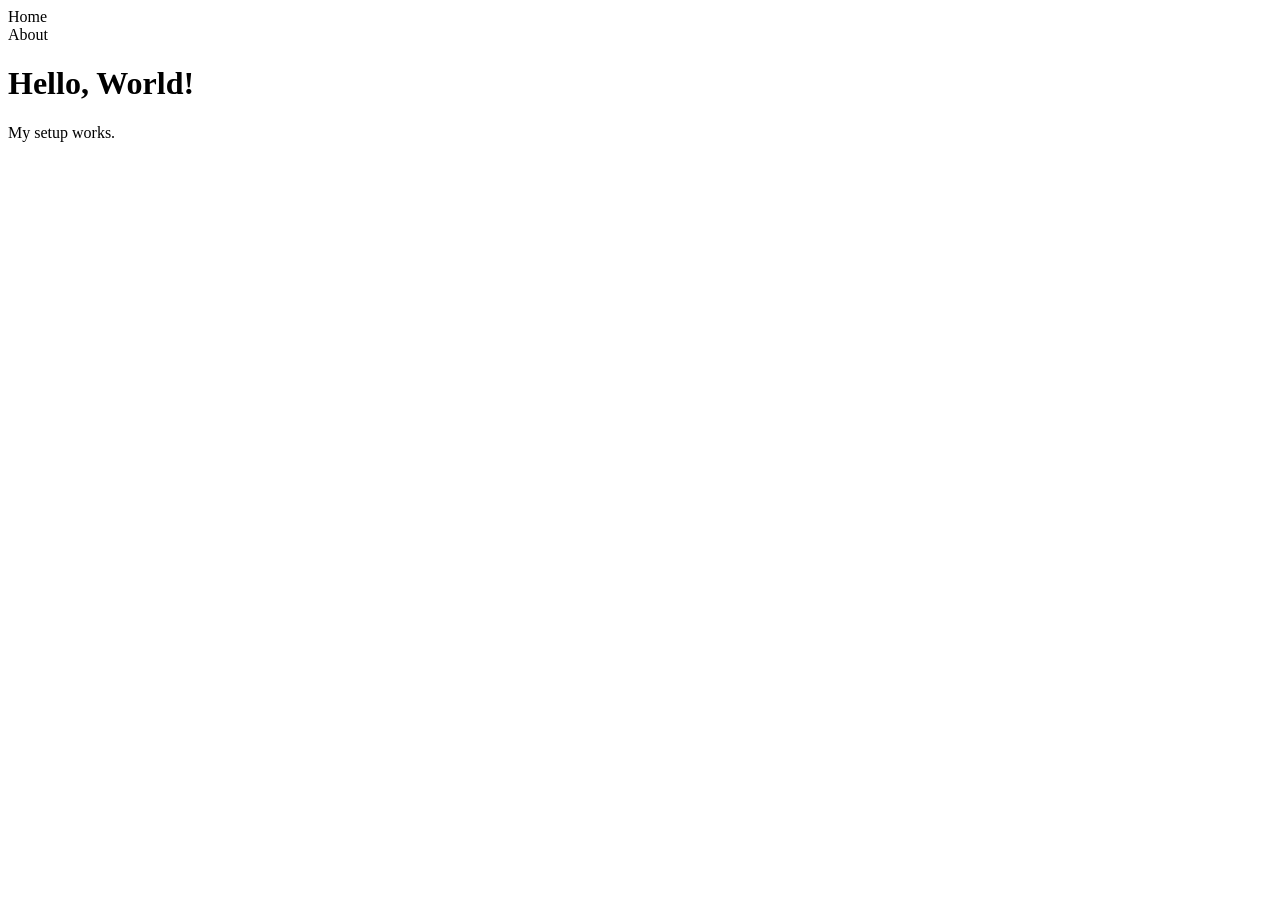
<file: practice/index.html>
<!DOCTYPE html>
<html lang="en">
      <head>
         <meta charset="UTF-8" />
      <title>Setup Test</title>
  </head>
  <body>
    <header>
        <nav><a href="http://index.html"></a>Home</nav>
        <nav><a href="http://about.html"></a>About</nav>
    </header>
      <h1>Hello, World!</h1>
      <p>My setup works.</p>
      <script src="quicknotes-day3/script.js"></script>
  </body>
</html>
</file>
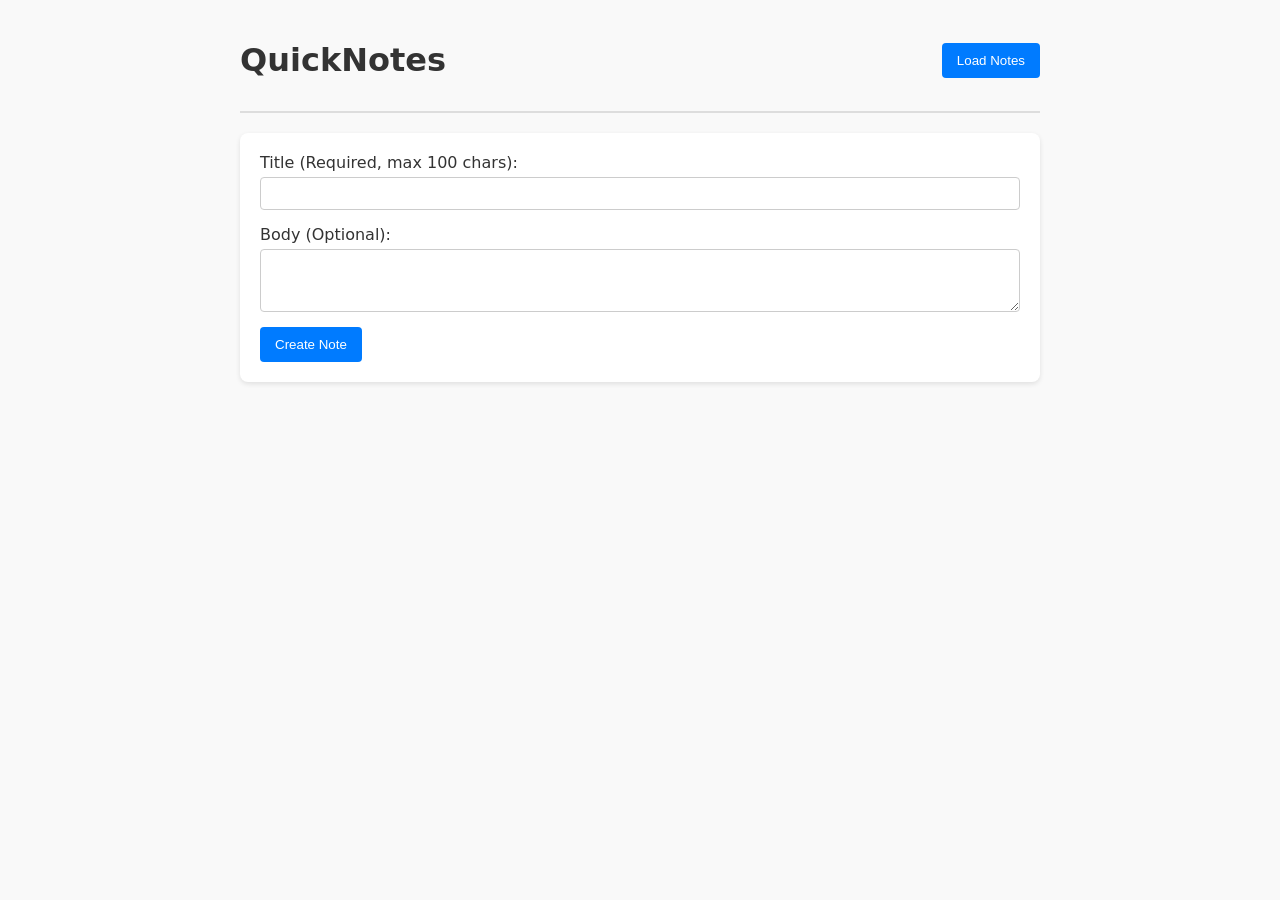
<file: quicknotes-system-design/index.html>
<!DOCTYPE html>
<html lang="en">
<head>
    <meta charset="UTF-8">
    <meta name="viewport" content="width=device-width, initial-scale=1.0">
    <title>QuickNotes</title>
    <link rel="stylesheet" href="style.css">
    <script src="api.js" defer></script>
</head>
<body>
    <header>
        <h1>QuickNotes</h1>
        <button id="load-btn">Load Notes</button>
    </header>

    <main>
        <p id="status" aria-live="polite"></p>

        <form id="note-form">
            <div>
                <label for="title-input">Title (Required, max 100 chars):</label>
                <input type="text" id="title-input" required maxlength="100">
            </div>
            <div>
                <label for="body-input">Body (Optional):</label>
                <textarea id="body-input" rows="3"></textarea>
            </div>
            <button type="submit" id="submit-btn">Create Note</button>
        </form>

        <ul id="notes-list"></ul>
    </main>
</body>
</html>
</file>
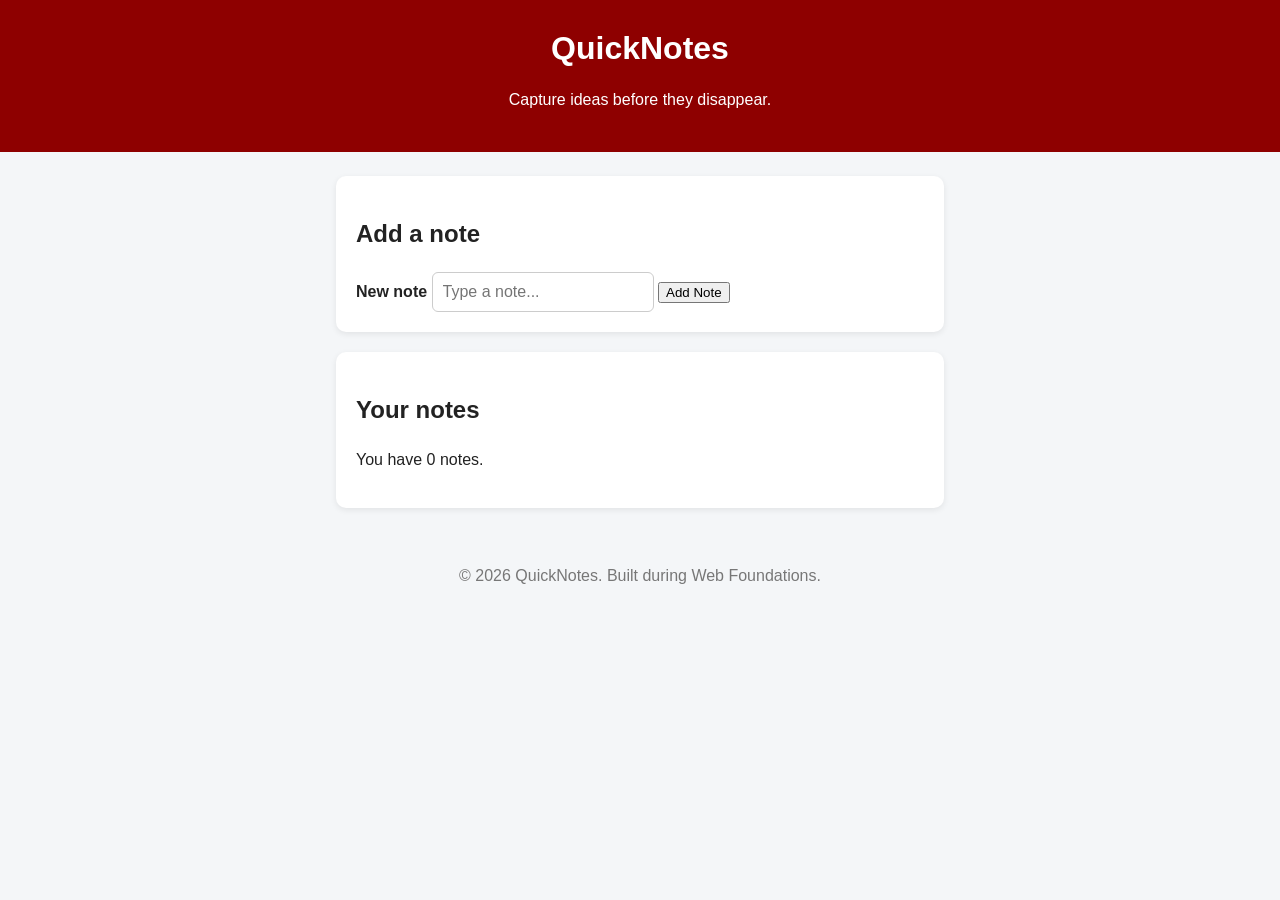
<file: practice/quicknotes-day1/index.html>
<!DOCTYPE html>
<html lang="en">
  <head>
    <meta charset="UTF-8" />
    <meta name="viewport" content="width=device-width, initial-scale=1.0" />
    <link rel="stylesheet" href="style.css">
    <script src="script.js" defer></script>
    <title>QuickNotes</title>
  </head>
  <body>
    <header>
      <h1>QuickNotes</h1>
      <p>Capture ideas before they disappear.</p>
    </header>
 
    <main>
      <section>
        <h2>Add a note</h2>
        <form id="note-form">
          <label for="note-input">New note</label>
          <input type="text" id="note-input" placeholder="Type a note..." />
          <button type="submit">Add Note</button>
        </form>
      </section>
 
      <section>
        <h2>Your notes</h2>
        <p id="note-count">You have 2 notes.</p>
        <ul id="notes-list"> 
          <!-- <li>Revise HTML forms</li>
          <li>Push my code to GitHub</li>-->
        </ul>
      </section>
    </main>
 
    <footer>
      <p>&copy; 2026 QuickNotes. Built during Web Foundations.</p>
    </footer>
  </body>
</html>
</file>
<file: quicknotes-system-design/style.css>
body {
    font-family: system-ui, -apple-system, sans-serif;
    max-width: 800px;
    margin: 0 auto;
    padding: 20px;
    background-color: #f9f9f9;
    color: #333;
}

header {
    display: flex;
    justify-content: space-between;
    align-items: center;
    border-bottom: 2px solid #ddd;
    padding-bottom: 10px;
    margin-bottom: 20px;
}

button {
    padding: 10px 15px;
    cursor: pointer;
    background-color: #007bff;
    color: white;
    border: none;
    border-radius: 4px;
}

button:disabled {
    background-color: #ccc;
    cursor: not-allowed;
}

form {
    background: white;
    padding: 20px;
    border-radius: 8px;
    box-shadow: 0 2px 5px rgba(0,0,0,0.1);
    margin-bottom: 20px;
}

form div {
    margin-bottom: 15px;
    display: flex;
    flex-direction: column;
}

input, textarea {
    padding: 8px;
    border: 1px solid #ccc;
    border-radius: 4px;
    margin-top: 5px;
}

#notes-list {
    list-style: none;
    padding: 0;
}

.note-item {
    background: white;
    padding: 15px;
    margin-bottom: 10px;
    border-radius: 8px;
    box-shadow: 0 1px 3px rgba(0,0,0,0.1);
    display: flex;
    justify-content: space-between;
    align-items: flex-start;
}

.note-content h3 {
    margin: 0 0 5px 0;
    font-size: 1.1rem;
}

.note-content p {
    margin: 0;
    color: #666;
    font-size: 0.9rem;
}

.delete-btn {
    background-color: #dc3545;
    padding: 5px 10px;
    font-size: 0.8rem;
}

/* Distinct status states */
.success { color: #155724; font-weight: bold; }
.error { color: #721c24; font-weight: bold; }
.loading { color: #004085; font-weight: bold; }
</file>
<file: practice/quicknotes-day1/style.css>
*, 
*::before,
*::after{
    box-sizing: border-box;
}
body{
    margin:0;
    font-family: "Segoe UI", Arial,sans-serif;
    background-color: #f4f6f8;
    color: #222;
    line-height: 1.5;
}
header{
    background-color: #8e0000;
    color:white;
    text-align: center;
    padding: 24px 16px;
}
header h1{
    margin: 0;
}
main{
    max-width: 640px;
    margin: 24px auto;
    padding: 0 16px;
}
section{
    background: white;
    padding: 20px;
    border-radius: 10px;
    margin-bottom: 20px;
    box-shadow: 0 2px 6px rgba(0, 0, 0, 0.08);
}
#note-form label{
    width: 100%;
    font-weight: bold;
}
#note-input{
    flex:1;
    padding: 10px;
    border: 1px solid #ccc ;
    border-radius: 6px;
    font-size: 1rem;
    cursor:progress;
}
button:hover{
    background-color: #088a70;
}
#notes-list{
    list-style: none;
    padding: 0;
}
.note{
    background-color: #fffbe6;
    border-left: 4px solid #0ba184;
    padding-left: 12px 16px;
    margin-bottom: 10px;
    border-radius: 6px;
}
footer{
    text-align: center;
    color: #777;
    padding: 16px;
}
@media (max-width: 600px) {
    #note-form{
        flex-direction: column;
    }
}
</file>
